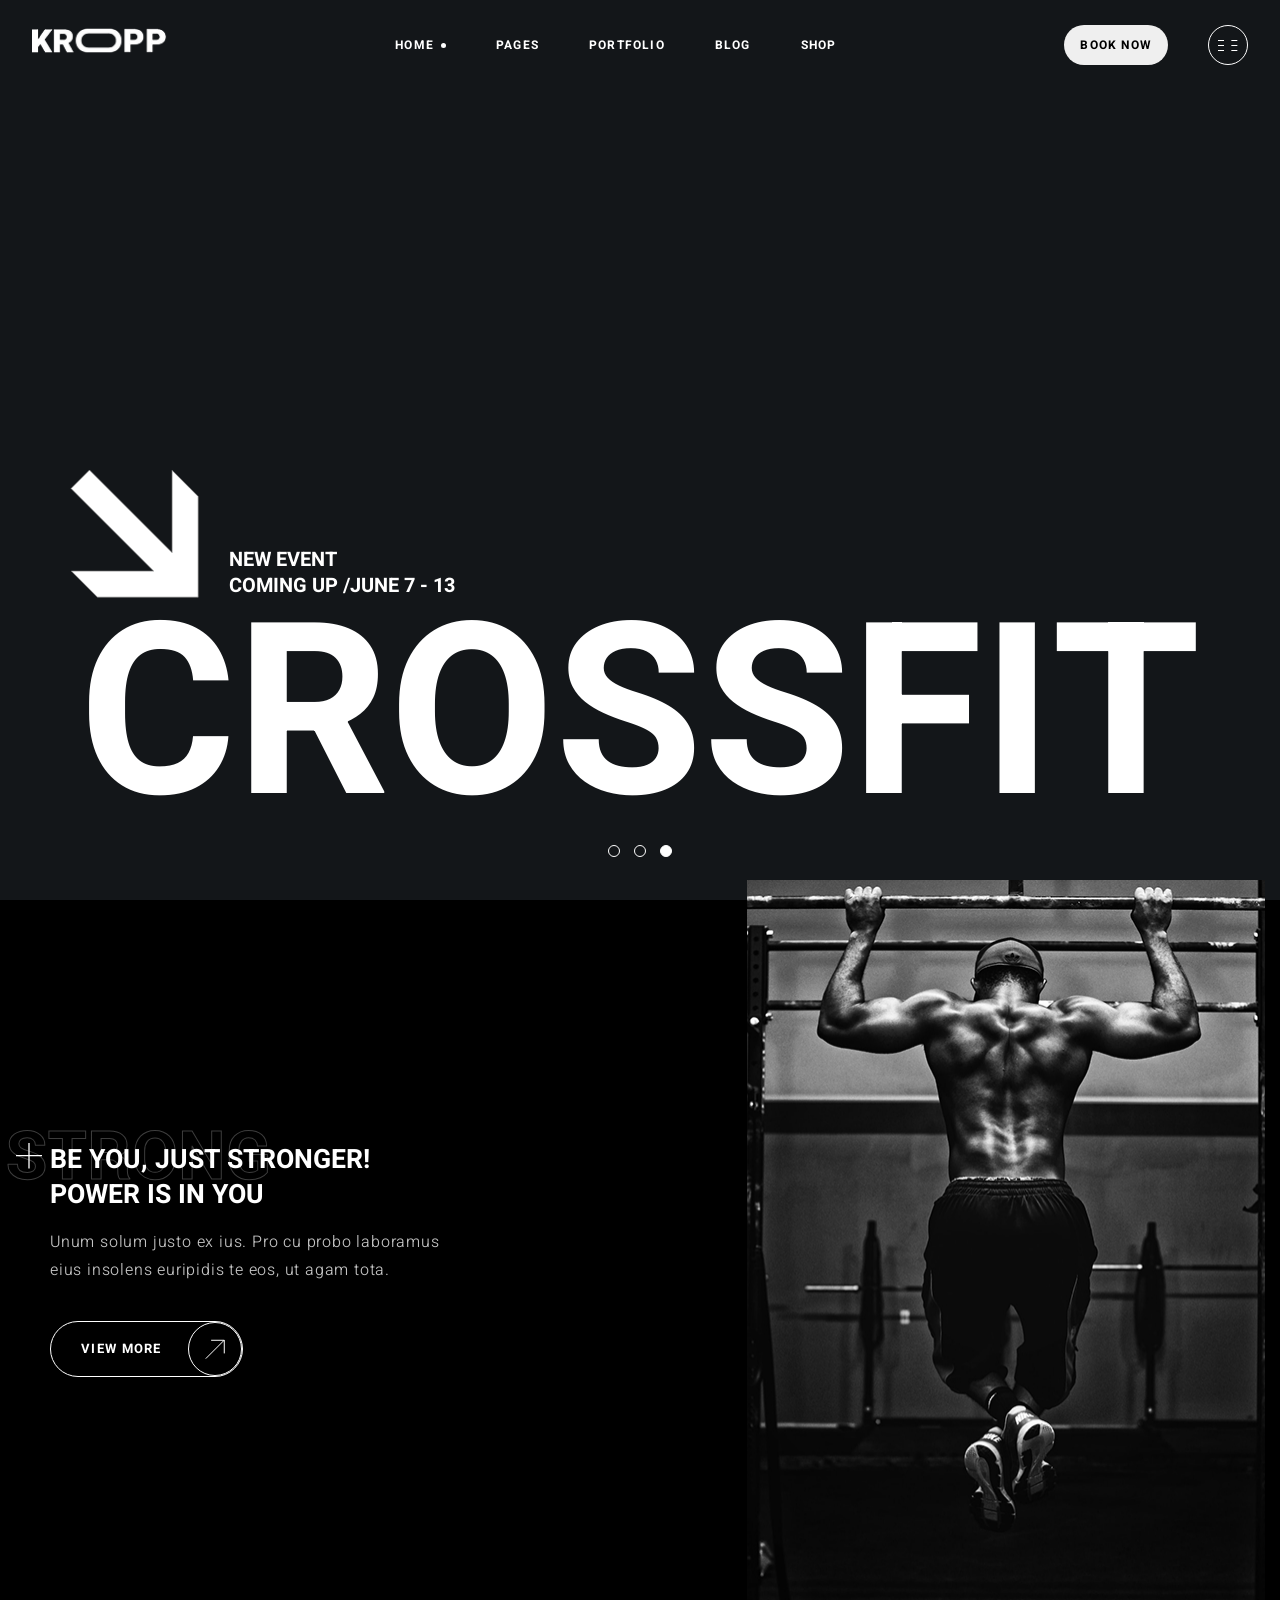
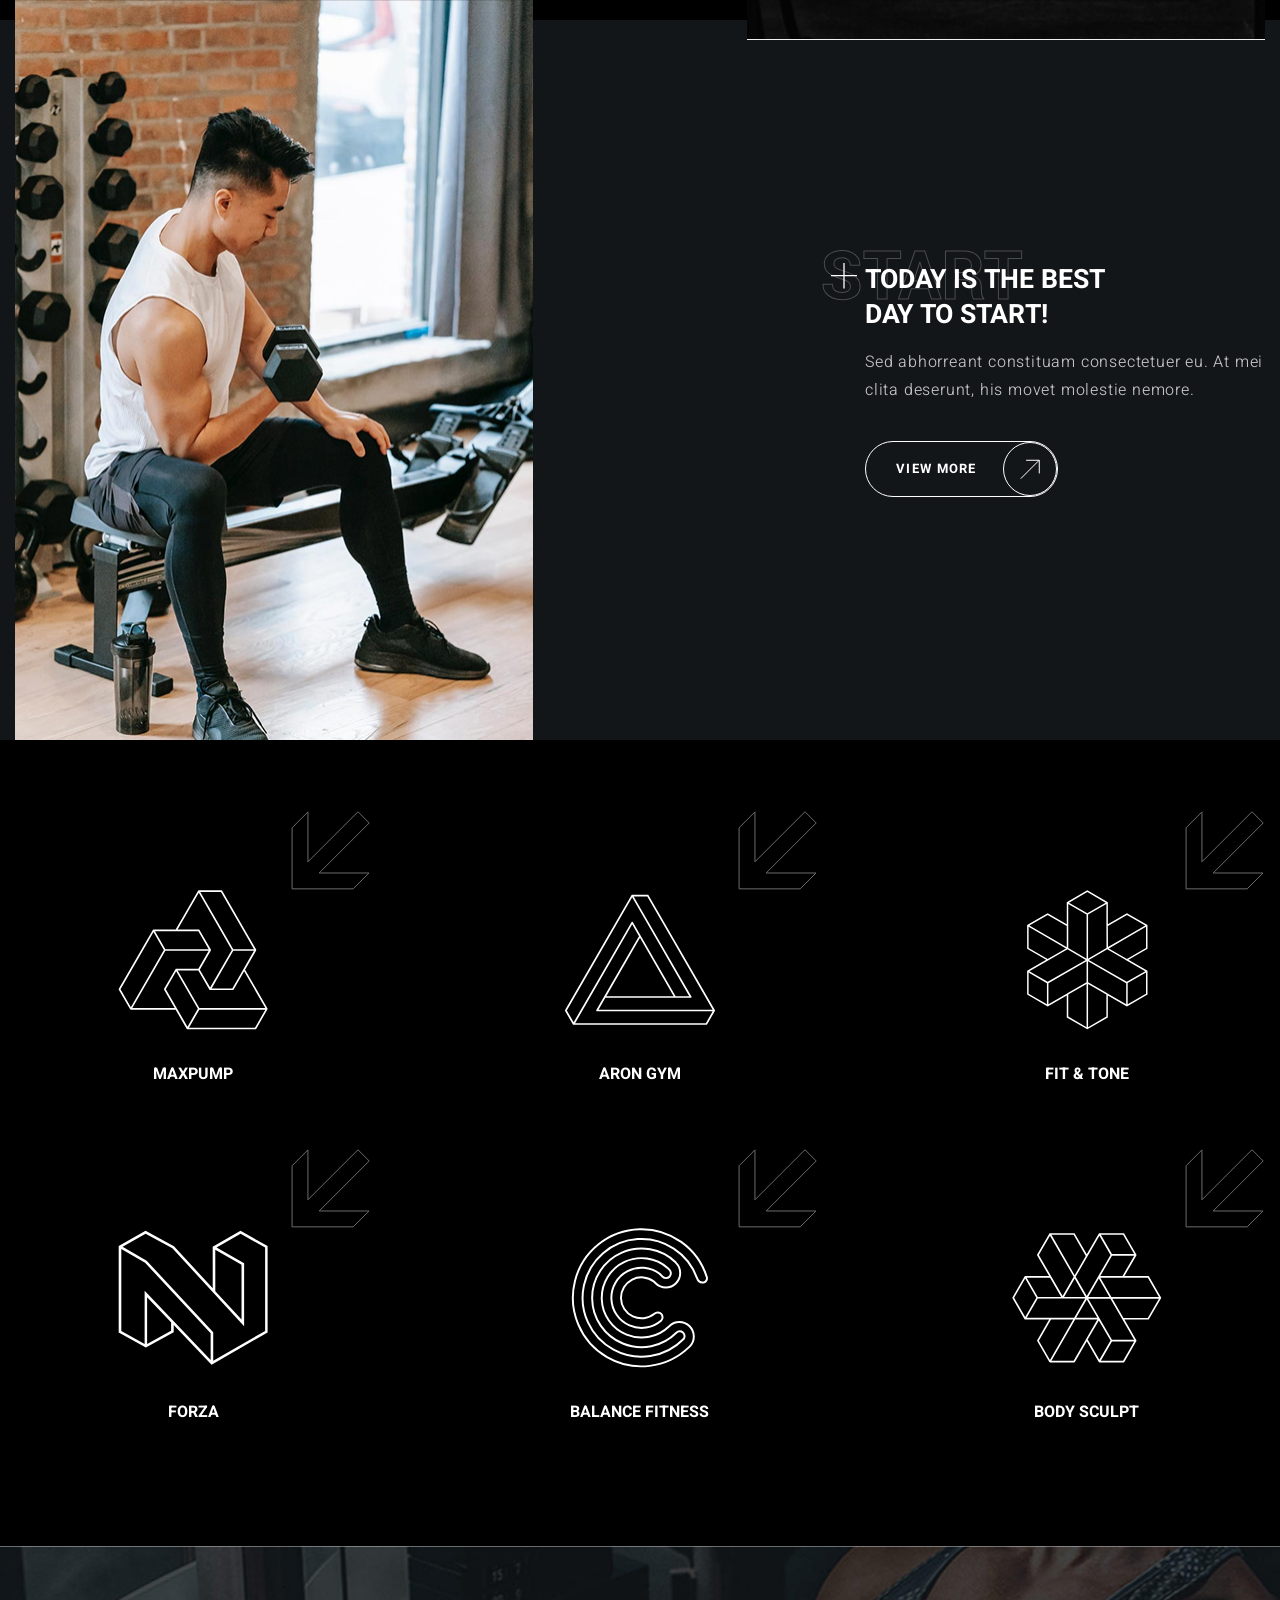
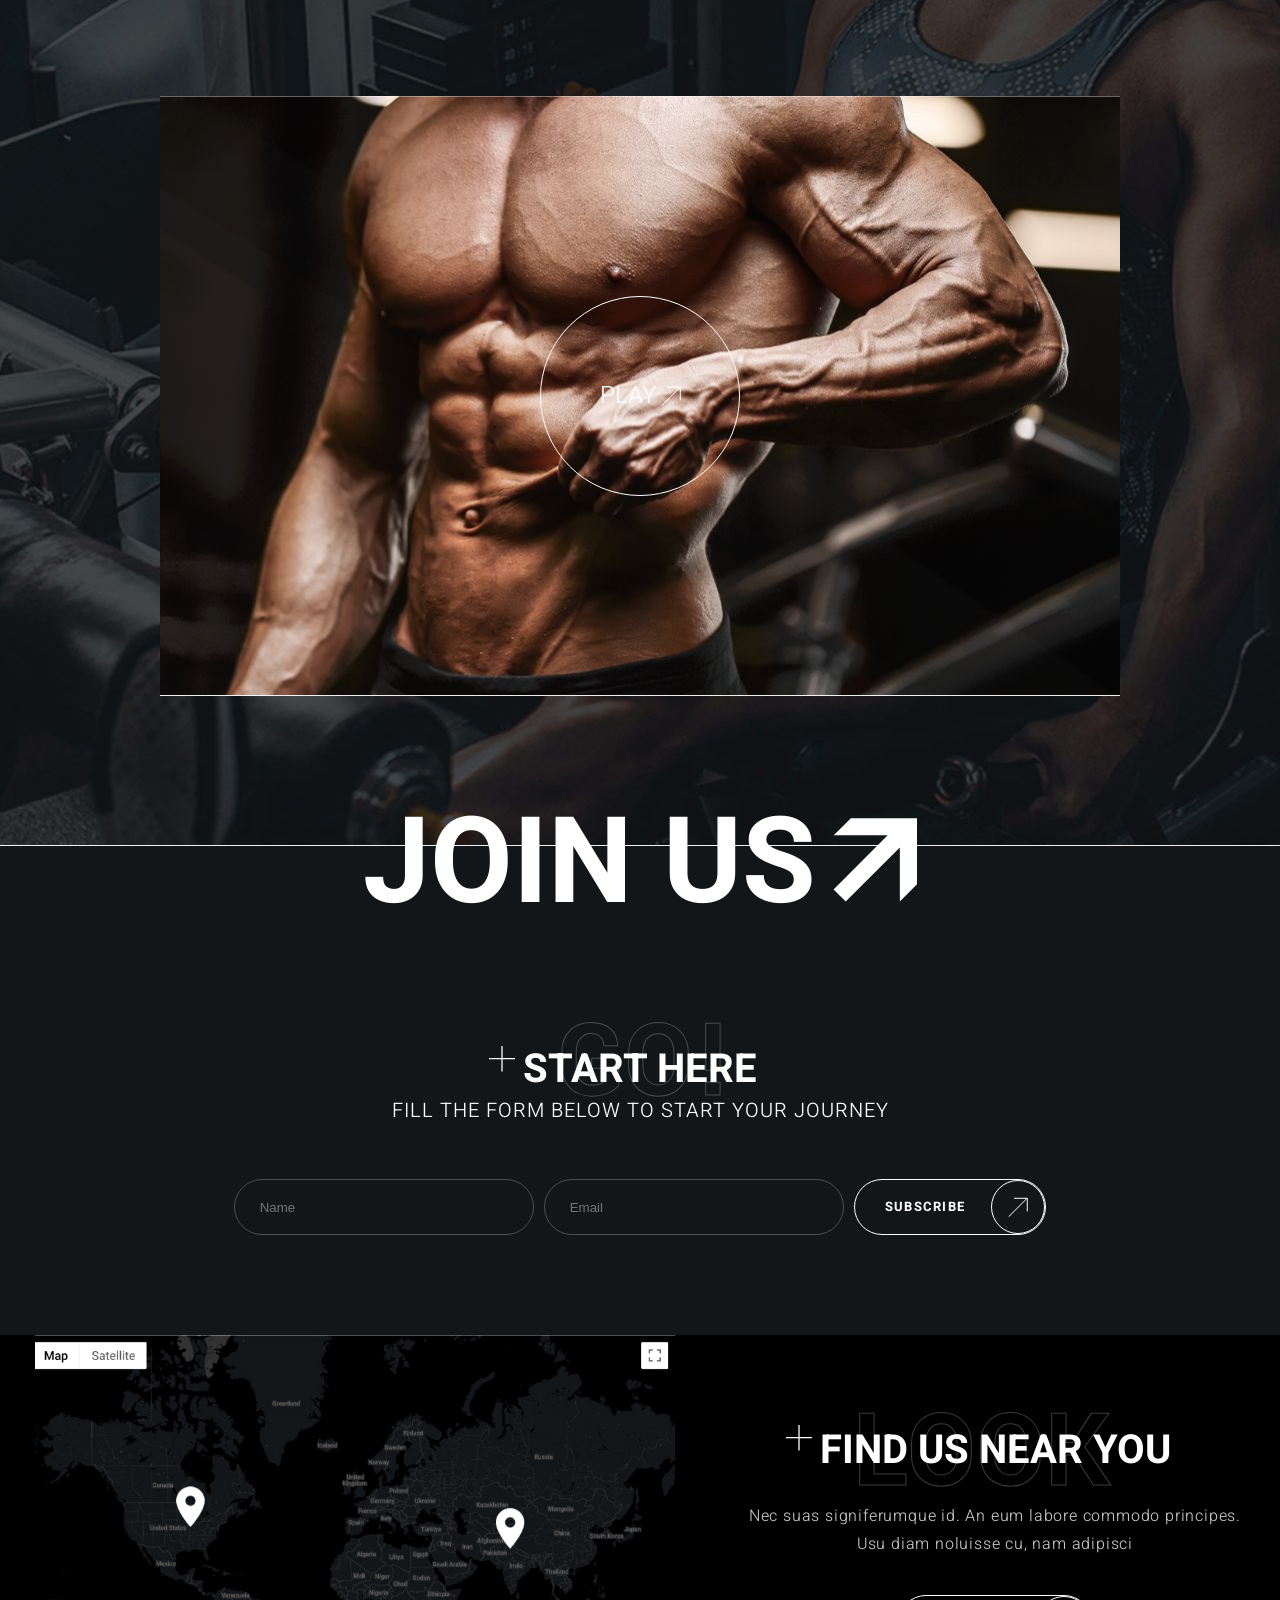
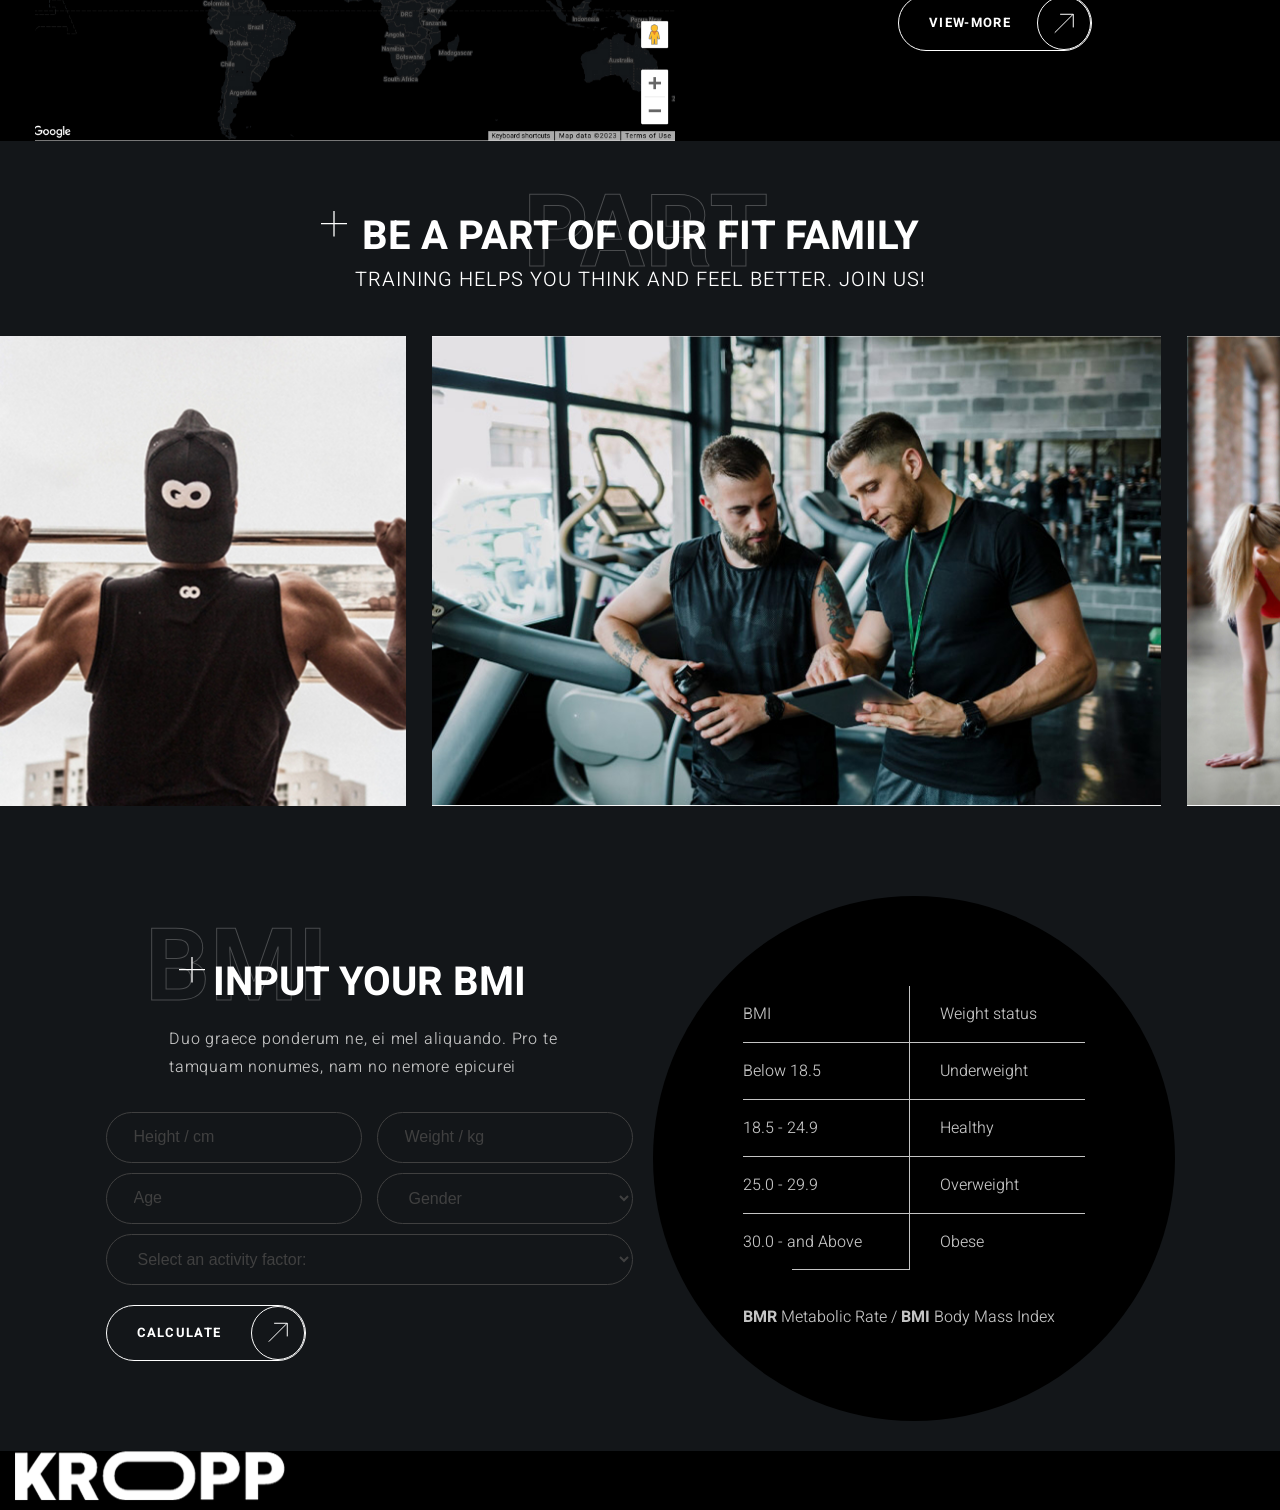
<file: index.html>
<!DOCTYPE html>
<html lang="en">
<head>
   <meta charset="UTF-8">
   <meta name="viewport" content="width=device-width, initial-scale=1.0">
   <title>Kropp Fitness</title>
   <link rel="stylesheet" href="./css/style.css">
</head>
<body>
   <header class="header">
      <a href="/" class="header-logo">
         <img src="../img/header-logo-kropp.png" alt="logo-kropp" class="header-logo-img"
         width="135.09px" height="24.98px" loading="lazy" />
      </a>
      <nav class="header-menu">
         <ul class="header-menu-list">
            <li class="header-menu-item">
               <a href="/" class="header-menu-link is-current">Home</a>
            </li>
            <li class="header-menu-item">
               <a href="/" class="header-menu-link">Pages</a>
            </li>
            <li class="header-menu-item">
               <a href="/" class="header-menu-link">Portfolio</a>
            </li>
            <li class="header-menu-item">
               <a href="/" class="header-menu-link">Blog</a>
            </li>
            <li class="header-menu-item">
               <a href="/" class="header-menu-link">Shop</a>
            </li>
         </ul>
      </nav> 
      <div class="header-actions">
         <button class="header-book-button" type="button">Book now</button>
         <button class="header-burger-button" type="button" title="Open menu">
            <span class="visually-hidden">Open menu</span>
            <span class="header-burger-button-line"></span>
            <span class="header-burger-button-line"></span>
            <span class="header-burger-button-line"></span>
         </button>
      </div>
   </header>
   <main class="content">
      <h1 class="visually-hidden">Kropp Fitness Club</h1>
      <section class="banner">
         <h2 class="visually-hidden">Upcoming events</h2>
         <div class="banner-body">
            <div class="banner-info">
               New event<br/>
               coming up / <time datetime="06.07">june 7</time>&nbsp;-&nbsp;<time datetime="06.13">13</time>
            </div>
            <h3 class="banner-title">Crossfit</h3>
         </div>
         <div class="banner-pagination">
            <ul class="banner-pagination-list">
               <li class="banner-pagination-item">
                  <button class="banner-pagination-button" type="button"></button>
               </li>
               <li class="banner-pagination-item">
                  <button class="banner-pagination-button" type="button"></button>
               </li>
               <li class="banner-pagination-item">
                  <button class="banner-pagination-button is-current" type="button"></button>
               </li>
            </ul>
         </div>
      </section>
      <section class="motivation">
         <h2 class="visually-hidden">Motivation</h2>
         <ul class="motivation-list">
            <li class="motivation-item">
               <div class="motivation-card container">
                  <div class="motivation-card-body">
                     <h3 class="motivation-card-title title-medium backdrop-title" 
                     data-title="Strong">
                     Be you, just stronger! 
                     <br/>Power is in you</h3>
                     <div class="motivation-card-description">
                        <p>Unum solum justo ex ius. Pro cu probo laboramus eius insolens euripidis te eos, ut agam tota.</p>
                     </div>
                     <a href="/" class="motivation-card-button button transparent">View more</a>
                  </div>
                  <img class="motivation-card-image" src="./img/first-motivation-banner-image.jpg" alt="A man pulling himself up on a horizontal bar" 
                  width="518" height="760" loading="lazy" />
               </div>
            </li>
            <li class="motivation-item">
               <div class="motivation-card container">
                  <div class="motivation-card-body">
                     <h3 class="motivation-card-title title-medium backdrop-title" 
                     data-title="Start">
                     Today is the best
                     <br/>day to start!</h3>
                     <div class="motivation-card-description">
                        <p>Sed abhorreant constituam consectetuer eu. At mei clita deserunt, his movet molestie nemore.</p>
                     </div>
                     <a href="/" class="motivation-card-button button transparent">View more</a>
                  </div>
                  <img class="motivation-card-image" src="./img/second-motivation-banner-image.jpg" alt="Man with dumbbells" 
                  width="518" height="760" loading="lazy" />
               </div>
            </li>
         </ul>
         </div>
      </section>
      <section class="training-types">
         <h2 class="visually-hidden">Types of training</h2>
         <ul class="training-types-list">
            <li class="training-type-item">
               <img src="./img/svg/training-types/1.svg" alt="" class="training-types-image" width="150" height="140" loading="lazy">
               <h2 class="training-types-item-title">Maxpump</h2>
            </li>
            <li class="training-type-item">
               <img src="./img/svg/training-types/2.svg" alt="" class="training-types-image" width="150" height="140" loading="lazy">
               <h2 class="training-types-item-title">aron gym</h2>
            </li>
            <li class="training-type-item">
               <img src="./img/svg/training-types/3.svg" alt="" class="training-types-image" width="150" height="140" loading="lazy">
               <h2 class="training-types-item-title">fit & tone</h2>
            </li>
            <li class="training-type-item">
               <img src="./img/svg/training-types/4.svg" alt="" class="training-types-image" width="150" height="140" loading="lazy">
               <h2 class="training-types-item-title">forza</h2>
            </li>
            <li class="training-type-item">
               <img src="./img/svg/training-types/5.svg" alt="" class="training-types-image" width="150" height="140" loading="lazy">
               <h2 class="training-types-item-title">balance fitness</h2>
            </li>
            <li class="training-type-item">
               <img src="./img/svg/training-types/6.svg" alt="" class="training-types-image" width="150" height="140" loading="lazy">
               <h2 class="training-types-item-title">body sculpt</h2>
            </li>
         </ul>
      </section>
      <section class="subscribe">
         <h2 class="visually-hidden">Subscribe on trainings</h2>
         <div class="subscribe-banner">
            <img src="./img/subscribe/subscribe-image.jpg" alt="The man shows his abs" class="subscribe-banner-image" width="960" height="600" loading="lazy">
            <a href="/" class="subscribe-banner-button">Play</a>
         </div>
         <button class="subscribe-leading-button">JOIN US</button>
         <div class="subscribe-article">
            <h3 class="subscribe-article-title backdrop-title" data-title="Go!">Start here</h3>
            <p class="subscribe-article-description">fill the form below to start your journey</p>
            <form class="registration-form">
               <input class="registration-form-input" type="text" placeholder="Name" name="user-name">
               <input class="registration-form-input" type="email" placeholder="Email" name="user-email" id="">
               <button class="registration-form-button button" type="submit" value="">subscribe</button>
            </form>
         </div>
      </section>
      <section class="location">
         <h2 class="visually-hidden">Location</h2>
         <img class="location-image" src="./img/Location/Location-map.jpg" alt="Find us on the map"
         width="960" height="600" loading="lazy" />
         <main class="location-main">
            <h3 class="location-main-title backdrop-title" data-title="Look">Find us near you</h3>
            <p class="location-main-description">Nec suas signiferumque id. An eum labore commodo principes. Usu diam noluisse cu, nam adipisci</p>
            <a href="/" class="location-main-button button transparent">View-more</a>
         </main>
      </section>
      <section class="family">
         <h2 class="visually-hidden">family</h2>
         <header class="family-header"> 
            <h3 class="family-header-title backdrop-title" data-title="part">be a part of our fit family</h3>
            <p class="family-header-description">Training helps you think and feel better. join us!</p>
         </header>
         <main class="family-main">
            <img src="./img/Family/1.jpg" alt="Training people" 
            width="414" height="470" loading="lazy" />
            <img src="./img/Family/2.jpg" alt="Training people" 
            width="744" height="470" loading="lazy" />
            <img src="./img/Family/3.jpg" alt="Training people" 
            width="396" height="470" loading="lazy" />
            <img src="./img/Family/4.jpg" alt="Training people" 
            width="396" height="470" loading="lazy" />
            <img src="./img/Family/5.jpg" alt="Training people" 
            width="414" height="470" loading="lazy" />
         </main>
      </section>
      <section class="calculate">
         <h2 class="visually-hidden">Calculate your BMI</h2>
         <main class="calculate-main">
            <h3 class="calculate-main-title backdrop-title" data-title="BMI">Input your BMI</h3>
            <p class="calculate-main-discription">Duo graece ponderum ne, ei mel aliquando. Pro te tamquam nonumes, nam no nemore epicurei</p>
            <form class="calculate-form">
               <div class="calculate-form-body">
                  <label class="visually-hidden" for="height">Height</label>
                  <input type="number" class="calculate-input input" id="height" placeholder="Height / cm">
                  <label class="visually-hidden" for="weight">weight</label>
                  <input type="number" class="calculate-input input" id="weight" placeholder="Weight / kg">
                  <label class="visually-hidden" for="age">age</label>
                  <input type="number" class="calculate-input input" id="age" placeholder="Age">
                  <label class="visually-hidden" for="gender">Gender</label>
                  <select class="calculate-input input" id="gender" required>
                     <option value="" disabled selected>Gender</option>
                     <option value="male">Male</option>
                     <option value="female">Female</option>
                  </select>
                  <label class="visually-hidden" for="activity">Activity</label>
                  <select class="calculate-input wide input" id="activity" required>
                     <option value="" disabled selected>Select an activity factor:</option>
                     <option value="1">1</option>
                     <option value="2">2</option>
                  </select>
               </div>
               <button class="calculate-button button transparent" type="button">Calculate</button>
            </form>
         </main>
         <div class="calculate-table-wrapper">
            <table class="calculate-table">
               <thead>
                  <tr>
                     <td>BMI</td>
                     <td>Weight status</td>
                  </tr>
               </thead>
               <tbody>
                  <tr>
                     <td>Below 18.5</td>
                     <td>Underweight</td>
                  </tr>
                  <tr>
                     <td>18.5 - 24.9</td>
                     <td>Healthy</td>
                  </tr>
                  <tr>
                     <td>25.0 - 29.9</td>
                     <td>Overweight</td>
                  </tr>
                  <tr>
                     <td>30.0 - and Above</td>
                     <td>Obese</td>
                  </tr>
               </tbody>
               <tfoot>
                  <tr>
                     <td colspan="2"><b>BMR</b>  Metabolic Rate / <b>BMI</b>  Body Mass Index</td>
                  </tr>
               </tfoot>
            </table>
         </div>
      </section>
   </main>
   <footer class="footer">
      <div class="footer-main">
         <div class="footer-main-inner container">
            <header class="footer-header">
               <a href="/" class="footer">
               <img src="/img/Footer/kropp-footer-logo.png" alt="logo-kropp" class="footer-logo-img"
                  width="270px" height="50px" loading="lazy" />
                  <p class="footer-description"></p>
            </header>
            <main class="footer-main">
               <article class="footer-main-about"></article>
               <article class="footer-main-workingHourse"></article>
               <article class="footer-main-location"></article>
               <article class="footer-main-startNow"></article>
            </main>
         </div>
      </div>
      <div class="footer-extra">
         <div class="footer-extra-inner container"></div>
      </div>
   </footer>
</body>
</html>
</file>
<file: css/style.css>
/* heebo-300 - latin */
@font-face {
  font-display: swap; /* Check https://developer.mozilla.org/en-US/docs/Web/CSS/@font-face/font-display for other options. */
  font-family: 'Heebo';
  font-style: normal;
  font-weight: 300;
  src: url('../fonts/heebo-v27-latin-300.woff2') format('woff2'); /* Chrome 36+, Opera 23+, Firefox 39+, Safari 12+, iOS 10+ */
}
/* heebo-700 - latin */
@font-face {
  font-display: swap; /* Check https://developer.mozilla.org/en-US/docs/Web/CSS/@font-face/font-display for other options. */
  font-family: 'Heebo';
  font-style: normal;
  font-weight: 700;
  src: url('../fonts/heebo-v27-latin-700.woff2') format('woff2'); /* Chrome 36+, Opera 23+, Firefox 39+, Safari 12+, iOS 10+ */
}/* yantramanav-700 - latin */
@font-face {
  font-display: swap; /* Check https://developer.mozilla.org/en-US/docs/Web/CSS/@font-face/font-display for other options. */
  font-family: 'Yantramanav';
  font-style: normal;
  font-weight: 700;
  src: url('../fonts/yantramanav-v14-latin-700.woff2') format('woff2'); /* Chrome 36+, Opera 23+, Firefox 39+, Safari 12+, iOS 10+ */
}

/* http://meyerweb.com/eric/tools/css/reset/ 
   v2.0 | 20110126
   License: none (public domain)
*/

html, body, div, span, applet, object, iframe,
h1, h2, h3, h4, h5, h6, p, blockquote, pre,
a, abbr, acronym, address, big, cite, code,
del, dfn, em, img, ins, kbd, q, s, samp,
small, strike, strong, sub, sup, tt, var,
b, u, i, center,
dl, dt, dd, ol, ul, li,
fieldset, form, label, legend,
table, caption, tbody, tfoot, thead, tr, th, td,
article, aside, canvas, details, embed, 
figure, figcaption, footer, header, hgroup, 
menu, nav, output, ruby, section, summary,
time, mark, audio, video {
	margin: 0;
	padding: 0;
	border: 0;
	font-size: 100%;
	font: inherit;
	vertical-align: baseline;
}
/* HTML5 display-role reset for older browsers */
article, aside, details, figcaption, figure, 
footer, header, hgroup, menu, nav, section {
	display: block;
}
body {
	line-height: 1;
}
ol, ul {
	list-style: none;
}
blockquote, q {
	quotes: none;
}
blockquote:before, blockquote:after,
q:before, q:after {
	content: '';
	content: none;
}
table {
	border-collapse: collapse;
	border-spacing: 0;
}

:root {
  --font-family: "Heebo", sans-serif;
  --second-family: "Yantramanav", sans-serif;
  --third-family: "Roboto", sans-serif;
  --font3: "Font Awesome 5 Brands", sans-serif;
  --font4: "Inter", sans-serif;

  --color-dark: #000000;
  --color-dark-alternate: #131619;
  --color-light: #FFFFFF;
  --color-dark-grey: #404040;
  --color-light-grey: #C4C4C4;

  --border-radius: 30px;
  --border: 1px solid var(--color-light);

  --input-height: 53px;

  --container-width: 1300px;
  --container-padding-x: 15px;

  --transition-duration: 0.2s;

  --header-height: 90px;
}

body {
  display: flex;
  flex-direction: column;
  font-family: var(--font-family);
  color: var(--color-light-grey);
  font-size: 16px;
  line-height: 1.75;
  background-color: var(--color-dark);
}

.container {
  max-width: calc(var(--container-width) + var(--container-padding-x) * 2);
  margin-inline: auto;
  padding-inline: var(--container-padding-x);
}

h1, h2, h3, h4, h5, h6 {
  font-weight: 700;
  text-transform: uppercase;
}

a {
  color: var(--color-light);
}

a:hover {
  color: var(--color-light-grey);
}

a, button, input, textarea {
  transition-duration: var(--transition-duration);
}

p {
  font-family: var(--font-family);
  font-weight: 300;
  font-size: 16px;
  line-height: 1.75;
  letter-spacing: 0.05em;
  color: var(--color-light-grey);
}

h3 {
  font-family: var(--font-family);
  font-weight: 700;
  font-size: clamp(24px, 3.13vw, 60px);
  line-height: 1.3;
  text-transform: uppercase;
  text-align: center;
  color: var(--color-light);
}

b {
  font-weight: 700;
}

.visually-hidden {
  position: absolute !important;
  width: 1px !important;
  height: 1px !important;
  margin: -1px !important;
  border: 0 !important;
  padding: 0 !important;
  white-space: nowrap !important;
  clip-path: inset(100%) !important;
  clip: rect(0 0 0 0) !important;
  overflow: hidden !important;
}

.button {
  font-size: 13px;
  font-weight: 700;
  line-height: 2;
  letter-spacing: 0.1em;
  text-transform: uppercase;
  text-align: center;
  color: var(--color-light);
  font-family: var(--font-family);
  display: inline-flex;
  flex-direction: row;
  padding: 14px 80px 14px 30px;
  border-radius: var(--border-radius);
  border: var(--border);
  position: relative;
  background: transparent;
}

.button::after {
  content: " ";
  background: url(../img/svg/small-thin-right-top-arrow.svg) center no-repeat;
  border: var(--border);
  border-radius: 50%;
  align-items: center;
  display: block;
  width: 54px;
  aspect-ratio: 1;
  position: absolute;
  right: 0px;
  top: 0px;
  box-sizing: border-box;
}

.button:hover {
  background-color: var(--color-dark-grey);
}

input::-webkit-outer-spin-button,
input::-webkit-inner-spin-button {
  -webkit-appearance: none;
  margin: 0;
}

.input::placeholder,
select.input:invalid {
  color: var(--color-dark-grey);
}

.title-medium {
  font-size: clamp(20px, 2.08vw, 40px);
  line-height: 1.3;
  color: var(--color-light);
}

.backdrop-title {
  position: relative;
  z-index: 2;
}

.backdrop-title::before {
  content: "";
  position: absolute;
  right: calc(100% + 8px);
  display: block;
  width: 26px;
  aspect-ratio: 1;
  background: url(../img/svg/before-title-lines.svg) center no-repeat;
}

.header {
  display: flex;
  justify-content: space-between;
  align-items: center;
  column-gap: 20px;
  padding-inline: 32px;
  background-color: var(--color-dark-alternate);
  min-height: var(--header-height);
}

.transparent {
  background-color: transparent;
  border: var(--border);
  border-radius: var(--border-radius);
  text-decoration: none;
}

.header-logo {
  flex-shrink: 0;
}

.header-menu-list {
  display: flex;
  justify-content: space-between;
  column-gap: 50px;

}

.header-menu-link {
  display: inline-flex;
  height: var(--header-height);
  align-items: center;
  text-decoration: none;
  text-transform: uppercase;
  font-weight: 700;
  font-size: 12px;
  line-height: 1.5;
  letter-spacing: 0.1em;
  column-gap: 7px;
}

.header-menu-link.is-current::after {
  content: "";
  width: 5px;
  height: 5px;
  background-color: currentColor;
  border-radius: 50%;
}

.header-actions {
  display: flex;
  column-gap: 40px;
}

.header-book-button {
  padding: 7px 16px;
  border-radius: var(--border-radius);
  border: none;
  font-family: var(--font-family);
  font-weight: 700;
  font-size: 12px;
  line-height: 2;
  letter-spacing: 0.1em;
  text-transform: uppercase;
  color: var(--color-dark);
}

.header-burger-button {
  position: relative;
  display: flex;
  flex-direction: column;
  justify-content: center;
  row-gap: 4px;
  width: 40px;
  height: 40px;
  background-color: transparent;
  border-radius: 50%;
  border: var(--border);
  color: var(--color-light);
  padding-inline: 9px;
}

.header-burger-button-line {
  width: 6px;
  height: 1px;
  background-color: currentColor;
  box-shadow: 1em 0 0;
}

.header-burger-button:hover {
  background-color: var(--color-dark-grey);
}

.banner {
  display: flex;
  flex-direction: column;
  justify-content: end;
  padding: 36px 70px;
  min-height: calc(100vh - var(--header-height));
  color: var(--color-light);
  background-color: var(--color-dark-alternate);
  box-sizing: border-box;
}

.banner-body {
  text-transform: uppercase;
}

.banner-info {
  display: flex;
  align-items: end;
  font-weight: 700;
  font-size: clamp(16px, 1.56vw, 30px);
  line-height: 1.26667;
}

.banner-title {
  font-size: min(18.75vw, 360px);
  line-height: 1;
}

.banner-info::before {
  content: " ";
  width: clamp(60px, 10.1vw, 194px);
  aspect-ratio: 1;
  background: url(../img/svg/bold-arrow-down-right.svg) center/contain no-repeat;
  margin-right: 30px;
}

.banner-pagination {
  display: flex;
  justify-content: center;
  align-items: center;
}

.banner-pagination-list {
  display: flex;
  justify-content: center;
  flex-direction: row;
}

.banner-pagination-item {
  display: flex;
  justify-content: center;
  align-items: center;
}

.banner-pagination-button {
  background-color: transparent;
  display: flex;
  justify-content: center;
  align-items: center;
  padding: 7px;
  border: none;
}

.banner-pagination-button::after {
  content: " ";
  width: 10px;
  aspect-ratio: 1;
  border: var(--border);
  border-radius: 50%;
}

.banner-pagination-button.is-current::after {
  background-color: var(--color-light);
}

.banner-pagination-button:not(is-current):hover::after {
  border-color: var(--color-light-grey);
  transition-duration: var(--transition-duration);
}

.motivation-item:nth-child(even) {
  background-color: var(--color-dark-alternate);
}

.motivation-card {
  display: flex;
  flex-direction: row;
  align-items: center;
  justify-content: space-between;
  gap: clamp(30px, 10.42vw, 200px);
}

.motivation-item:nth-child(even) .motivation-card {
  flex-direction: row-reverse;
}

.motivation-card-image {
  margin-block: -60px;
}

.motivation-card-body {
  padding-left: 35px;
}

.motivation-card-title {
  margin-bottom: 16px;
  text-align: start;
}

.backdrop-title::after {
  position: absolute;
  content: attr(data-title);
  font-family: var(--second-family);
  color: transparent;
  font-weight: 700;
  font-size: 2.8em;
  line-height: 1;
  text-transform: uppercase;
  -webkit-text-stroke: 1px #C4C4C450;
  text-stroke: 1px #C4C4C450;
  left: -0.6em;
  top: -0.3em;
  z-index: -1;
}

.motivation-card-description {
  max-width: 400px;
  margin-bottom: 37px;
  text-align: start;
}

.training-types {
  position: relative;
  background-color: var(--color-dark);
  min-width: 100vw;
  padding-top: 70px;
  padding-bottom: 120px;
  margin-inline: auto;
}

.training-types-list {
  min-width: 100%;
  display: grid;
  grid-template-columns: repeat(6, 1fr);
  gap: 60px;
}

.training-type-item {
  --trainingTypesItemBgIconSize: 80px;

  display: flex;
  flex-direction: column;
  align-items: center;
  row-gap: 30px;
  background: url(../img/svg/training-types/thin-arrow-left-bottom.svg) 95% 0%/var(--trainingTypesItemBgIconSize) no-repeat;
  padding-top: var(--trainingTypesItemBgIconSize);
}

.training-types-item-title {
  font-size: 16px;
  color: var(--color-light);
}

.subscribe {
  background-color: var(--color-dark-alternate);
  position: relative;
  display: flex;
  flex-direction: column;
}

.subscribe-banner {
  background: url(../img/subscribe/subscribe-background-image.jpg) center/cover no-repeat var(--color-dark-alternate);
  display: flex;
  justify-content: center;
  align-items: center;
  position: relative;
  padding-block: 150px;
}

.subscribe-banner-button {
  position: absolute;
  width: 200px;
  aspect-ratio: 1;
  display: flex;
  flex-direction: row;
  justify-content: center;
  align-items: center;
  z-index: 2;
  box-sizing: border-box;
  line-height: 0;
  border-radius: 50%;
  border: var(--border);
  font-size: 24px;
  text-decoration: none;
  text-transform: uppercase;
  transition-duration: var(--transition-duration);
}

.subscribe-banner-button::after {
  content: " ";
  display: block;
  background: url(../img/svg/small-thin-right-top-arrow.svg) center no-repeat;
  width: 20px;
  height: 25px;
  margin-left: 5px;
}

.subscribe-banner-button:hover {
  background-color: var(--color-dark-grey);
  color: var(--color-light);
}

.subscribe-leading-button {
  background-color: transparent;
  border: none;
  font-family: var(--font-family);
  font-weight: 700;
  font-size: clamp(64px, 9.37vw, 180px);
  line-height: 1;
  text-transform: uppercase;
  text-align: center;
  margin-top: -0.35em;
  color: var(--color-light);
  position: relative;
}

.subscribe-leading-button::after {
  content: " ";
  height: 0.7em;
  aspect-ratio: 1;
  display: inline-block;
  margin-left: 0.14em;
  background: url(../img/svg/bold-right-top-arrow.svg) center/contain no-repeat;
}

.subscribe-article {
  display: flex;
  flex-direction: column;
  align-items: center;
  padding-top: 120px;
}

.subscribe-article-title {
  font-family: var(--font-family);
  font-weight: 700;
  font-size: clamp(24px, 3.13vw, 60px);
  line-height: 1.2;
  color: var(--color-light);
}

.subscribe-article-title.backdrop-title::after {
  position: absolute;
  content: attr(data-title);
  font-family: var(--second-family);
  color: transparent;
  font-weight: 700;
  font-size: 2.8em;
  line-height: 1;
  text-transform: uppercase;
  -webkit-text-stroke: 1px #C4C4C450;
  text-stroke: 1px #C4C4C450;
  left: 0.3em;
  top: -0.35em;
  z-index: -1;
}

.subscribe-article-description {
  font-family: var(--font-family);
  font-weight: 300;
  font-size: 20px;
  line-height: 1.65;
  text-transform: uppercase;
  text-align: center;
  color: var(--color-light);
  margin-bottom: 52px;
}

.registration-form {
  display: flex;
  justify-content: space-between;
  column-gap: 20px;
  padding-bottom: 150px;
}

.registration-form-input {
  width: 400px;
  padding: 15px 25px;
  border-radius: var(--border-radius);
  border: 1px solid #C4C4C450;
  background-color: transparent;
  box-sizing: border-box;
  color: var(--color-light);
}

.location {
  display: flex;
  flex-direction: row;
  align-items: center;
  justify-content: space-around;
  background-color: var(--color-dark);
}

.location-image {
  width: 50%;
  height: auto;
}

.location-main {
  display: flex;
  flex-direction: column;
  align-items: center;
  justify-content: center;
}

.location-main-title {
  position: relative;
  padding-bottom: 25px;
}

.location-main-title.backdrop-title::after {
  position: absolute;
  content: attr(data-title);
  font-family: var(--second-family);
  color: transparent;
  font-weight: 700;
  font-size: 2.8em;
  line-height: 1;
  text-transform: uppercase;
  -webkit-text-stroke: 1px #C4C4C450;
  text-stroke: 1px #C4C4C450;
  left: 0.3em;
  top: -0.25em;
  z-index: -1;
}

.location-main-description {
  padding-bottom: 37px;
  max-width: 500px;
  text-align: center;
}

.family {
  background-color: var(--color-dark-alternate);
  display: flex;
  flex-direction: column;
  align-items: center;
  padding-bottom: 10px;
}

.family-header {
  padding-block: 130px 60px;
}

.family-header-description {
  text-transform: uppercase;
  color: var(--color-light);
  font-family: var(--font-family);
  font-weight: 300;
  font-size: 20px;
  line-height: 1.65;
  text-align: center;
}

.family-header-title.backdrop-title::after {
  position: absolute;
  content: attr(data-title);
  font-family: var(--second-family);
  color: transparent;
  font-weight: 700;
  font-size: 2.8em;
  line-height: 1;
  text-transform: uppercase;
  -webkit-text-stroke: 1px #C4C4C450;
  text-stroke: 1px #C4C4C450;
  left: 1.5em;
  top: -0.3em;
  z-index: -1;
}

.family-main {
  display: flex;
  max-width: 100%;
  gap: 26px;
  overflow-x: auto;
  overflow-y: hidden;
  padding-bottom: 20px;
}

.family-main::-webkit-scrollbar {
  height: 10px;
  background: transparent;
  border-radius: var(--border-radius);
  border: var(--border);
}

.family-main::-webkit-scrollbar:hover {
  box-shadow: 0px 1px 8px #FFFFFF;
  border: none;
}

.family-main::-webkit-scrollbar-thumb {
  background: var(--color-light-grey);
  border-radius: var(--border-radius);
  border: 2px solid transparent;
}

.family-main::-webkit-scrollbar-thumb:hover {
  background: var(--color-light);
}

.family-main img {
  --family-image-height: 470px;
  height: var(--family-image-height);
}

.calculate {
  display: flex;
  flex-direction: row;
  align-items: center;
  justify-content: center;
  gap: 36px;
  padding-block: 60px;
  background-color: var(--color-dark-alternate);
}

.calculate-table {
  border: 1px solid var(--color-light-grey);
}

.calculate-main {
  display: flex;
  flex-direction: column;
  max-width: 620px;
  flex-grow: 1;
}

.calculate-main-title {
  position: relative;
  text-align: start;
  font-family: var(--font-family);
  font-weight: 700;
  line-height: 1.3;
  text-transform: uppercase;
  color: var(--color-light);
  padding-bottom: 16px;
}

.calculate-main-title.backdrop-title::after {
  position: absolute;
  content: attr(data-title);
  font-family: var(--second-family);
  font-weight: 700;
  font-size: 2.8em;
  line-height: 1;
  text-transform: uppercase;
  -webkit-text-stroke: 1px #C4C4C450;
  text-stroke: 1px #C4C4C450;
  left: -0.6em;
  top: -0.4em;
  z-index: -1;
}

.calculate-main-discription {
  padding-bottom: 31px;
  max-width: 400px;
  text-align: start;
}

.calculate-form {
  display: flex;
  flex-direction: column;
}

.calculate-form-body {
  display: grid;
  grid-template-columns: repeat(2, 1fr);
  grid-template-rows: repeat(3,1fr);
  column-gap: 30px;
  row-gap: 20px;
  padding-bottom: 20px;
}

.calculate-input {
  border: 1px solid var(--color-dark-grey);
  border-radius: 30px;
  padding: 15px 27px;
  background-color: transparent;
  font-size: 16px;
  color: var(--color-light-grey);
}

.calculate-input.wide {
  grid-column: 1 / 3;
}

.calculate-button {
  width: 200px;
}

.calculate-table-wrapper {
  border-radius: 50%;
  background-color: var(--color-dark);
  display: flex;
  align-items: center;
  padding: 110px;
  aspect-ratio: 1;
  position: relative;
}

.calculate-table {
  border: none;
  border-collapse: collapse;
}

.calculate-table :is(td, th) {
  padding-right: 30px;
}

.calculate-table :is(td, th):not(:first-child) {
  padding-left: 30px;
}

.calculate-table :is(td, th):not(:last-child) {
  border-right: 1px solid var(--color-light-grey);
}

.calculate-table tbody td {
  border-top: 1px solid var(--color-light-grey);
}

.calculate-table tbody tr:last-child td:first-child {
  position: relative;
}

.calculate-table tbody tr:last-child td:first-child::after {
  position: absolute;
  content: " ";
  bottom: 0px;
  right: 0px;
  width: 70%;
  height: 1px;
  background-color: var(--color-light-grey);
}

.calculate-table th {
  padding-block: 20px;
  text-align: start;
  text-transform: uppercase;
  color: var(--color-light);
}

.calculate-table td {
  padding-block: 14px;
}

.calculate-table tfoot td {
  padding-block: 33px 0;
}

@media (max-width: 1919px) {
  .motivation-card-image {
    margin-block: -20px;
  }
}

/* Большие десктопы */
@media (max-width: 1440px) {
  .training-types-list {
    grid-template-columns: repeat(3, 1fr);
    grid-template-rows: repeat(2, 1fr);
  }

  .registration-form {
    column-gap: 10px;
    padding-bottom: 100px;
  }

  .registration-form-input {
    width: 300px;
  }

  .family-header {
    padding-block: 70px 40px;
  }

  .calculate {
    gap: 20px;
    padding-bottom: 30px;
  }

  .calculate-main {
    align-items: center; 
    max-width: max-content;
  }

  .calculate-form-body {
    column-gap: 15px;
    row-gap: 10px;
  }

  .calculate-table-wrapper {
    padding: 90px;
  }
}

/* Обычные десктопы */
@media (max-width: 1200px) {
  .subscribe-article {
    padding-top: 70px;
  }

  .subscribe-banner-image {
    width: 60%;
    height: 60%;
  }

  .subscribe-banner-button {
    width: 100px;
    aspect-ratio: 1;
    font-size: 16px;
  }

  .family-header-title {
    max-width: max-content;
    justify-self: center;
  }

  .family-main img {
  height: calc(var(--family-image-height) / 100 * 60);
}
}

/* Планшеты */
@media (max-width: 1024px) {
  .header {
    flex-wrap: wrap;
    padding-top: 15px;
  }

  .header-menu {
    order: 1;
    flex-basis: 100%;
  }

  .header-menu-link {
    height: 50px;
  }

  .banner {
    padding: 36px 40px;
    row-gap: 10px;
  }

  .motivation-card {
    padding-block: 25px;
  }

  .motivation-card-image {
    max-width: 30%;
    height: auto;
    margin-block: 0px;
  }

  .registration-form {
    padding-bottom: 50px;
    flex-direction: column;
    gap: 20px;
    align-items: center;
  }

  .registration-form {
    width: 60%;
  }

  .location {
    flex-direction: column-reverse;
    justify-content: center;
  }

  .location-main  {
    padding-block: 55px 35px;
  }

  .location-image {
  width: 100%;
  }

  .calculate {
    flex-direction: column;
    gap: 30px;
  }

  .calculate-form {
    align-items: center;
  }
}

/* Маленькие планшеты и большие телефоны */
@media (max-width: 768px) {
  .header-menu-list {
    column-gap: 30px;
  }

  .header-actions {
    column-gap: 25px;
  }

  .header {
    padding-inline: 16px;
  }

    .banner {
    padding: 24px 20px;
  }

  .banner-info::before {
    margin-right: 15px;
}

  .banner-info {
    margin-bottom: 5px;
  }

  .motivation-card-description {
    margin-bottom: 17px;
  }

  .training-types {
    padding-bottom: 60px;
  }

  .training-types-list {
    grid-template-columns: repeat(2, 1fr);
    grid-template-rows: repeat(3, 1fr);
  }

  .training-type-item {
    --trainingTypesItemBgIconSize: 55px;
    row-gap: 15px;
  }

  .training-types-image {
    max-width: 120px;
  }

  .family-main {
    gap: 10px;
  }

  .calculate-table-wrapper {
    padding: 70px;
  }

  .calculate-table :is(td,th) {
    padding-block: 10px;
    padding-right: 0;
  }

  .calculate-form-body {
    display: flex;
    flex-direction: column;
  }
}

/* Смартфоны */
@media (max-width: 480px) {
  .header-actions {
    column-gap: 15px;
  }

  .header {
    padding-inline: 10px;
  }

  .header-menu-list {
    column-gap: 10px;
}


  .motivation-card {
    flex-direction: column-reverse;
  }

  .motivation-item:nth-child(even) .motivation-card {
  flex-direction: column-reverse;
}

  .location-main-description {
    padding-inline: 25px;
  }

    .calculate-table-wrapper {
    padding: 50px;
  }

  .calculate-table :is(td,th) {
    padding-block: 5px;
    padding-right: 0;
  }

  .calculate-table :is(td, th):not(:first-child) {
    padding-left: 10px;
  }

  .calculate-table tfoot td:last-child {
    padding-top: 10px;
  }
}
</file>
